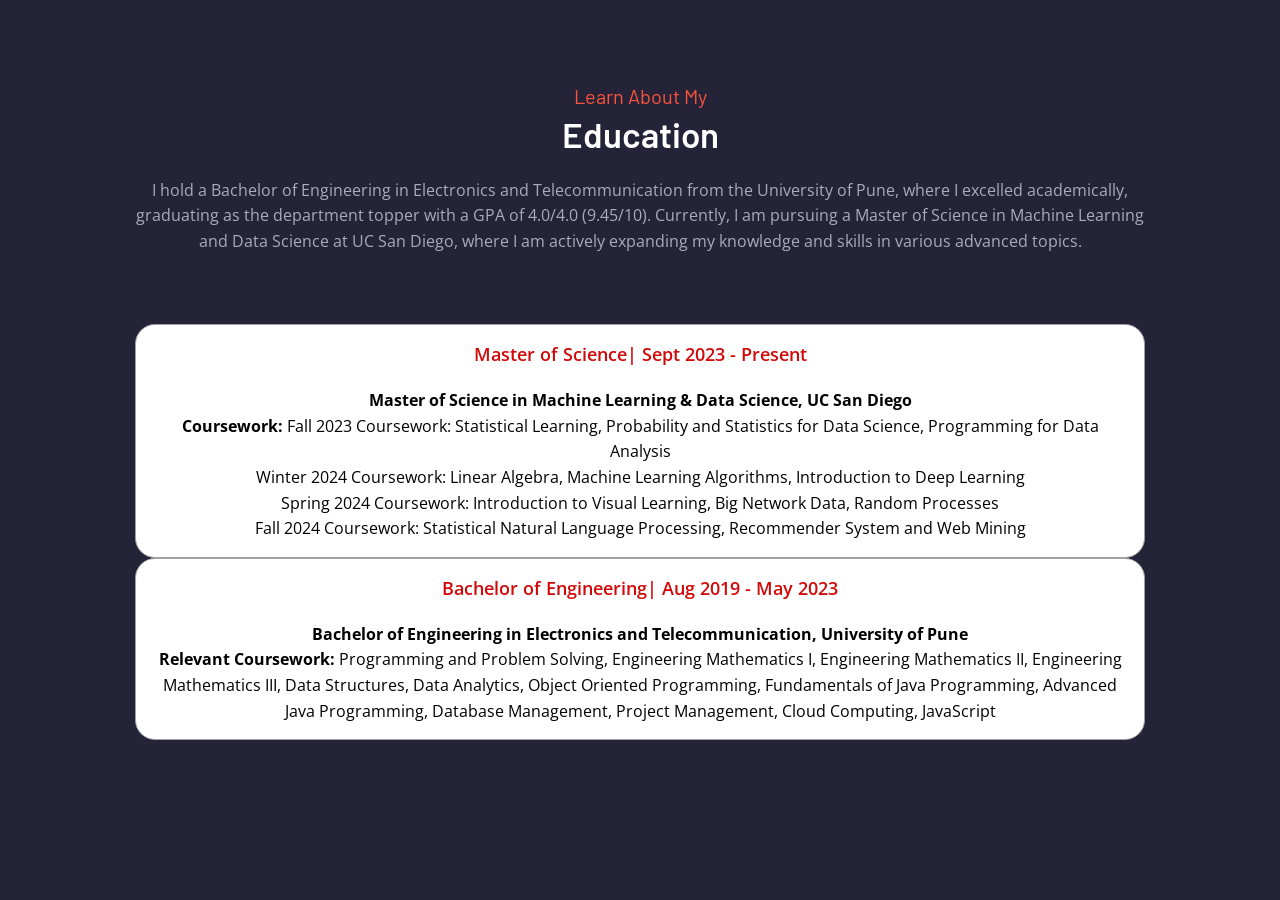
<file: in1.html>
<!DOCTYPE html>
<html lang="en">

<head>
  <meta charset="UTF-8">
  <meta http-equiv="X-UA-Compatible" content="IE=edge">
  <meta name="viewport" content="width=device-width, initial-scale=1.0">
  <title>Gayatri Kharche - Machine Learning Engineer</title>

  <!-- 
    - favicon
  -->
  <link rel="shortcut icon" href="./favicon.svg" type="image/svg+xml">

  <!-- 
    - custom css link
  -->
  <link rel="stylesheet" href="./assets/css/style.css">

  <!-- 
    - google font link
  -->
  <link rel="preconnect" href="https://fonts.googleapis.com">
  <link rel="preconnect" href="https://fonts.gstatic.com" crossorigin>
  <link
    href="https://fonts.googleapis.com/css2?family=Barlow:wght@600;700&family=Open+Sans:wght@400;500;700&family=Poppins:wght@400;600&display=swap"
    rel="stylesheet">
</head>

<body id="top">

<main>
  <article>

    <section class="section skills" id="skills">
      <div class="container">
        <p class="section-subtitle">Learn About My</p>
        <h2 class="h2 section-title">Education</h2>
        <p class="section-text">
            I hold a Bachelor of Engineering in Electronics and Telecommunication from the University of Pune, where I excelled academically, graduating as the department topper with a GPA of 4.0/4.0 (9.45/10). Currently, I am pursuing a Master of Science in Machine Learning and Data Science at UC San Diego, where I am actively expanding my knowledge and skills in various advanced topics.
            <div class="details-container">
                <h2 class="education-sub-title">Master of Science| Sept 2023 - Present</h2>
                <div class="education">
                <p><b>Master of Science in Machine Learning & Data Science, UC San Diego</b></p>
                
                <p><b>Coursework: </b> Fall 2023 Coursework: Statistical Learning, Probability and Statistics for Data Science, Programming for Data Analysis<br>
                  Winter 2024 Coursework: Linear Algebra, Machine Learning Algorithms, Introduction to Deep Learning<br>
                  Spring 2024 Coursework: Introduction to Visual Learning, Big Network Data, Random Processes<br>
                  Fall 2024 Coursework: Statistical Natural Language Processing, Recommender System and Web Mining
                </p>
                </div>
              </div>
              <div class="details-container">
                <h2 class="education-sub-title">Bachelor of Engineering| Aug 2019 - May 2023 </h2>
                <div class="education">
                <p><b>Bachelor of Engineering in Electronics and Telecommunication, University of Pune</b></p>
                <p><b>Relevant Coursework: </b>Programming and Problem Solving, Engineering Mathematics I, Engineering Mathematics II, Engineering Mathematics III, Data Structures, Data Analytics, Object Oriented Programming, Fundamentals of Java Programming, Advanced Java Programming, Database Management, Project Management, Cloud Computing, JavaScript
                </p>
                </div>
              </div>
            </div>
        </p>

      </div>
    </section>

  </article>

</main>
</body>
</file>
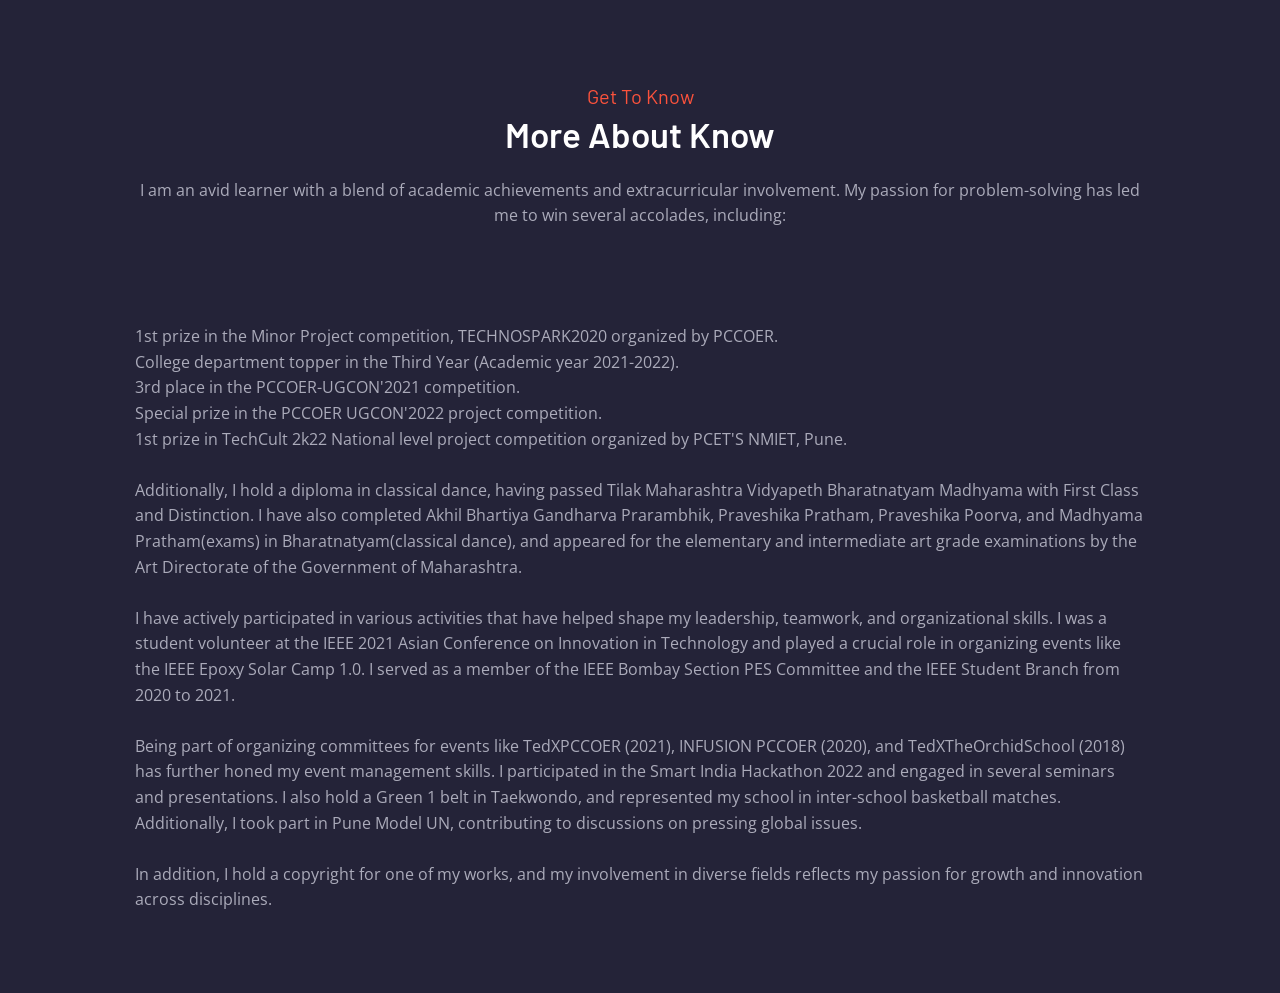
<file: moreabout.html>
<!DOCTYPE html>
<html lang="en">

<head>
  <meta charset="UTF-8">
  <meta http-equiv="X-UA-Compatible" content="IE=edge">
  <meta name="viewport" content="width=device-width, initial-scale=1.0">
  <title>Gayatri Kharche - Machine Learning Engineer</title>

  <!-- 
    - favicon
  -->
  <link rel="shortcut icon" href="./favicon.svg" type="image/svg+xml">

  <!-- 
    - custom css link
  -->
  <link rel="stylesheet" href="./assets/css/style.css">

  <!-- 
    - google font link
  -->
  <link rel="preconnect" href="https://fonts.googleapis.com">
  <link rel="preconnect" href="https://fonts.gstatic.com" crossorigin>
  <link
    href="https://fonts.googleapis.com/css2?family=Barlow:wght@600;700&family=Open+Sans:wght@400;500;700&family=Poppins:wght@400;600&display=swap"
    rel="stylesheet">
</head>

<body id="top">

<main>
  <article>

    <section class="section skills" id="skills">
      <div class="container">
        <p class="section-subtitle">Get To Know</p>
        <h2 class="h2 section-title">More About Know</h2>
        <p class="section-text">
          I am an avid learner with a blend of academic achievements and extracurricular involvement. My passion for problem-solving has led me to win several accolades, including:
        <br>
        <br>
        <ul>
        <li>1st prize in the Minor Project competition, TECHNOSPARK2020 organized by PCCOER. </li>
        <li>College department topper in the Third Year (Academic year 2021-2022).</li>
        <li>3rd place in the PCCOER-UGCON'2021 competition.</li>
        <li>Special prize in the PCCOER UGCON'2022 project competition.</li>
        <li>1st prize in TechCult 2k22 National level project competition organized by PCET'S NMIET, Pune.</li>
        </ul>
      <br>
      Additionally, I hold a diploma in classical dance, having passed Tilak Maharashtra Vidyapeth Bharatnatyam Madhyama with First Class and Distinction. I have also completed Akhil Bhartiya Gandharva Prarambhik, Praveshika Pratham, Praveshika Poorva, and Madhyama Pratham(exams) in Bharatnatyam(classical dance), and appeared for the elementary and intermediate art grade examinations by the Art Directorate of the Government of Maharashtra.
      </p>
      <br>
      <p>
        I have actively participated in various activities that have helped shape my leadership, teamwork, and organizational skills. I was a student volunteer at the IEEE 2021 Asian Conference on Innovation in Technology and played a crucial role in organizing events like the IEEE Epoxy Solar Camp 1.0. I served as a member of the IEEE Bombay Section PES Committee and the IEEE Student Branch from 2020 to 2021.
        <br><br>
        Being part of organizing committees for events like TedXPCCOER (2021), INFUSION PCCOER (2020), and TedXTheOrchidSchool (2018) has further honed my event management skills. I participated in the Smart India Hackathon 2022 and engaged in several seminars and presentations. I also hold a Green 1 belt in Taekwondo, and represented my school in inter-school basketball matches. Additionally, I took part in Pune Model UN, contributing to discussions on pressing global issues.
        <br><br>
        In addition, I hold a copyright for one of my works, and my involvement in diverse fields reflects my passion for growth and innovation across disciplines.
      </p>
      </p>

      </div>
    </section>

  </article>

</main>
</body>
</html>
</file>
<file: assets/css/style.css>
/*-----------------------------------*\
  #style.css
\*-----------------------------------*/




/*-----------------------------------*\
  #CUSTOM PROPERTY
\*-----------------------------------*/

:root {

  /**
   * colors
   */

  --cadet-blue-crayola: hsl(240, 10%, 70%);
  --gold-web-golden: hsl(50, 100%, 54%);
  --vivid-sky-blue: hsl(196, 84%, 63%);
  --midnight-blue: hsl(231, 83%, 25%);
  --minion-yellow: hsl(50, 100%, 64%);
  --independence: hsl(225, 24%, 27%);
  --orange-soda: hsl(7, 96%, 61%);
  --space-cadet: hsl(243, 23%, 18%);
  --fiery-rose: hsl(353, 83%, 65%);
  --klein-blue: hsl(230, 80%, 39%);
  --bluetiful: hsl(222, 88%, 55%);
  --glaucous: hsl(230, 52%, 63%);
  --manatee: hsl(254, 7%, 65%);
  --rufous: hsl(2, 85%, 35%);
  --black: hsl(0, 0%, 0%);
  --white: hsl(0, 0%, 100%);

  /**
   * typography
   */

  --ff-open-sans: 'Open Sans', sans-serif;
  --ff-barlow: 'Barlow', sans-serif;
  --ff-poppins: 'Poppins', sans-serif;

  --fs-1: 3.5rem;
  --fs-2: 3rem;
  --fs-3: 2.4rem;
  --fs-4: 2rem;
  --fs-5: 1.8rem;
  --fs-6: 1.3rem;

  --fw-600: 600;
  --fw-700: 700;

  /**
   * border radius
   */

  --radius-5: 5px;
  --radius-10: 10px;
  --radius-15: 15px;
  --radius-20: 20px;

  /**
   * spacing
   */

  --section-padding: 60px;

  /**
   * shadow
   */

  --shadow: 0 -5px 10px var(--manatee);

  /**
   * transition
   */

  --transition-1: 0.05s ease;
  --transition-2: 0.25s ease;
  --cubic-out: cubic-bezier(0.33, 0.85, 0.56, 1.02);

}





/*-----------------------------------*\
  #RESET
\*-----------------------------------*/

*,
*::before,
*::after {
  margin: 0;
  padding: 0;
  box-sizing: border-box;
}

li { list-style: none; }

a {
  text-decoration: none;
  color: inherit;
}

a,
img,
span,
input,
strong,
button,
textarea,
ion-icon { display: block; }

img { height: auto; }

ion-icon {
  pointer-events: none;
  color: var(--white);
}

button,
input,
textarea {
  background: none;
  border: none;
  font: inherit;
}

button { cursor: pointer; }

input,
textarea { width: 100%; }

address { font-style: normal; }

html {
  font-size: 10px;
  font-family: var(--ff-open-sans);
  scroll-behavior: smooth;
}

body {
  background-color: var(--space-cadet);
  color: var(--cadet-blue-crayola);
  font-size: 1.6rem;
  line-height: 1.6;
  overflow-x: hidden;
}

:focus-visible { outline-offset: 4px; }

::-webkit-scrollbar { width: 15px; }

::-webkit-scrollbar-track { background-color: hsl(0, 0%, 95%); }

::-webkit-scrollbar-thumb { background-color: hsl(0, 0%, 80%); }

::-webkit-scrollbar-thumb:hover { background-color: hsl(0, 0%, 70%); }





/*-----------------------------------*\
  #REUSED STYLE
\*-----------------------------------*/

.container { padding-inline: 20px; }

.btn {
  color: var(--white);
  font-family: var(--ff-barlow);
  font-size: var(--fs-5);
  font-weight: var(--fw-600);
  max-width: max-content;
  padding: var(--padding, 10px 40px);
  border-radius: 50px;
  transition: var(--transition-2);
}

.btn-primary.blue { background-color: var(--klein-blue); }

.btn-primary.blue:is(:hover, :focus) { background-color: var(--orange-soda); }

.img-cover {
  width: 100%;
  height: 100%;
  object-fit: cover;
}

.section { padding-block: var(--section-padding); }

.section-subtitle {
  color: var(--orange-soda);
  font-family: var(--ff-barlow);
  font-size: var(--fs-4);
  text-align: center;
}

.h2,
.h3 {
  color: var(--white);
  font-family: var(--ff-barlow);
  font-weight: var(--fw-600);
  line-height: 1.3;
}

.h2 { font-size: var(--fs-2); }

.h3 { font-size: var(--fs-3); }

.section-title,
.section-text { text-align: center; }





/*-----------------------------------*\
  #HEADER
\*-----------------------------------*/

.header {
  position: fixed;
  padding-block: 15px;
  width: 100%;
  background-color: var(--space-cadet);
  height: 65px;
  box-shadow: var(--shadow);
  overflow: hidden;
  transition: 0.25s var(--cubic-out);
  z-index: 4;
}

.header.nav-active {
  height: 335px;
  transition-duration: 0.35s;
}

.header > .container {
  display: flex;
  justify-content: space-between;
  align-items: center;
}

.logo {
  color: var(--white);
  font-family: var(--ff-poppins);
  font-size: 2.4rem;
}

.nav-toggle-btn { font-size: 3rem; }

.nav-toggle-btn .close-icon,
.nav-toggle-btn.active .menu-icon { display: none; }

.nav-toggle-btn.active .close-icon,
.nav-toggle-btn .menu-icon { display: block; }

.navbar {
  position: absolute;
  top: 65px;
  left: 0;
  width: 100%;
  padding-inline: 20px;
  visibility: hidden;
  opacity: 0;
  transition: var(--transition-2);
}

.header.nav-active .navbar {
  visibility: visible;
  opacity: 1;
}

.navbar-link {
  color: var(--white);
  font-family: var(--ff-barlow);
  padding-block: 3px;
  transition: var(--transition-1);
}

.navbar-link:is(:hover, :focus) { color: var(--orange-soda); }

.navbar .btn {
  background-color: var(--orange-soda);
  margin-block-start: 15px;
}





/*-----------------------------------*\
  #HERO
\*-----------------------------------*/

.elem,
.rotate-img { display: none; }

.hero {
  background-image: url("../images/hero-bg.jpg");
  background-repeat: no-repeat;
  background-size: cover;
  background-position: center;
  padding-block: 100px var(--section-padding);
  min-height: 100vh;
  display: grid;
  place-items: center;
}

.hero-banner {
  width: 150px;
  height: 172px;
  background-color: var(--independence);
  border-radius: var(--radius-10);
  margin-inline: auto;
  margin-block-end: 30px;
}

.hero-banner img { border-radius: inherit; }

.hero-content {
  text-align: center;
  color: var(--white);
}

.hero-title {
  font-family: var(--ff-barlow);
  font-size: var(--fs-5);
  font-weight: var(--fw-600);
  line-height: 1.3;
  margin-block-end: 14px;
}

.hero-title strong {
  font-size: var(--fs-1);
  font-weight: inherit;
  margin-block-end: 8px;
}

.hero-text { margin-block-end: 25px; }

.btn-group {
  display: flex;
  flex-wrap: wrap;
  justify-content: center;
  align-items: center;
  gap: 10px;
}





/*-----------------------------------*\
  #ABOUT
\*-----------------------------------*/

.abs-img,
.abs-icon { display: none; }

.about { padding-block-start: 120px; }

.about-banner {
  background-color: var(--independence);
  border-radius: var(--radius-10);
  margin-block-end: 30px;
}

.about-banner > .img-cover { border-radius: inherit; }

.about :is(.section-title, .section-subtitle, .section-text) { text-align: left; }

.about :is(.section-title, .section-text) { margin-block-end: 30px; }

.details-container {
  padding: 1.5rem;
  flex: 1;
  background: white;
  border-radius: 2rem;
  border: rgb(53, 53, 53) 0.1rem solid;
  border-color: rgb(163, 163, 163);
  text-align: center;
}
.education-sub-title {
  color: rgb(209, 9, 9);
  font-weight: 600;
  font-size: 1.75rem;
  margin-bottom: 2rem;
}

.education{
  color: black;
}


/*-----------------------------------*\
  #PORTFOLIO
\*-----------------------------------*/

.portfolio .section-title { margin-block-end: 18px; }

.portfolio .section-text { margin-block-end: 80px; }

.portfolio-list {
  display: grid;
  gap: 60px;
}

.portfolio-card {
  background-color: var(--independence);
  background-repeat: no-repeat;
  background-size: cover;
  background-position: center;
  padding: 120px 20px;
  border-radius: var(--radius-20);
  font-family: var(--ff-barlow);
  color: var(--white);
  font-weight: var(--fw-600);
  transition: var(--transition-2);
}

.portfolio-list > li:nth-child(even) .card-content { margin-inline-start: auto; }

.portfolio-card .card-subtitle {
  color: var(--orange-soda);
  margin-block-end: 5px;
}

.portfolio-card .card-title {
  max-width: 20ch;
  margin-block-end: 20px;
}

.portfolio-card .btn-link {
  display: flex;
  align-items: center;
  gap: 5px;
  font-size: var(--fs-6);
  text-transform: uppercase;
}

.portfolio-card .btn-link ion-icon {
  color: var(--orange-soda);
  font-size: 1.6rem;
}





/*-----------------------------------*\
  #SKILLS
\*-----------------------------------*/

.skills .section-title { margin-block-end: 20px; }

.skills .section-text { margin-block-end: 70px; }

.skills-list {
  display: grid;
  gap: 25px;
}

.skills-item .wrapper {
  display: flex;
  justify-content: space-between;
  align-items: center;
  margin-block-end: 10px;
}

.skills-title,
.skills-data {
  color: var(--white);
  font-size: var(--fs-5);
  font-family: var(--ff-barlow);
  font-weight: var(--fw-600);
}

.skills-progress-box {
  background-color: var(--white);
  height: 8px;
  border-radius: var(--radius-10);
}

.skills-progress {
  background-color: var(--orange-soda);
  height: 100%;
  border-radius: inherit;
}





/*-----------------------------------*\
  #CONTACT
\*-----------------------------------*/

.contact-card {
  background-color: var(--midnight-blue);
  padding: 50px 25px;
  border-radius: var(--radius-20);
}

.contact-card .card-subtitle {
  color: var(--orange-soda);
  font-family: var(--ff-barlow);
  font-size: var(--fs-4);
  font-weight: var(--fw-600);
}

.contact .section-title {
  text-align: left;
  margin-block-end: 30px;
}

.contact-form { margin-block-end: 50px; }

.contact-input {
  background-color: var(--white);
  color: var(--manatee);
  border-radius: var(--radius-5);
  padding: 15px 25px;
  font-size: var(--fs-5);
  margin-block-end: 15px;
}

.contact-input::placeholder { color: inherit; }

textarea.contact-input {
  resize: vertical;
  min-height: 100px;
  height: 180px;
  max-height: 300px;
}

.btn-submit {
  background-color: var(--orange-soda);
  color: var(--white);
  font-family: var(--ff-barlow);
  font-size: var(--fs-5);
  width: 100%;
  padding: 10px;
  border-radius: var(--radius-5);
  transition: var(--transition-2);
}

.btn-submit:is(:hover, :focus) {
  background-color: var(--white);
  color: var(--black);
}

.contact-item {
  display: flex;
  align-items: center;
  gap: 15px;
}

.contact-item:not(:last-child) { margin-block-end: 20px; }

.contact-icon {
  background-color: var(--glaucous);
  font-size: 2.4rem;
  padding: 20px;
  border-radius: 50%;
}

.contact-item-title {
  color: var(--white);
  font-family: var(--ff-barlow);
  font-size: var(--fs-4);
  font-weight: var(--fw-600);
}

.contact-item-link { transition: var(--transition-1); }

.contact-item-link:not(address):is(:hover, :focus) { color: var(--white); }





/*-----------------------------------*\
  #BLOG
\*-----------------------------------*/

.blog { padding-block-end: 120px; }

.blog .section-title { margin-block-end: 20px; }

.blog .section-text { margin-block-end: 80px; }

.blog-list {
  display: grid;
  gap: 40px;
}

.blog-card { font-family: var(--ff-barlow); }

.blog-card .card-banner {
  background-color: var(--independence);
  border-radius: var(--radius-15);
  overflow: hidden;
  margin-block-end: 20px;
}

.blog-card .card-banner img { transition: var(--transition-2); }

.blog-card .card-banner a:is(:hover, :focus) img { transform: scale(1.1); }

.blog-card .card-banner:focus-within {
  outline: 2px solid var(--white);
  outline-offset: 4px;
}

.blog-card .card-tag {
  color: var(--orange-soda);
  margin-block-end: 5px;
}

.blog-card .card-title {
  color: var(--white);
  font-weight: var(--fw-600);
  line-height: 1.3;
}

.blog-card .card-title a { transition: var(--transition-2); }

.blog-card .card-title a:is(:hover, :focus) { color: var(--orange-soda); }





/*-----------------------------------*\
  #FOOTER
\*-----------------------------------*/

.footer {
  background-color: var(--independence);
  padding-block: 60px;
}

.copyright {
  max-width: max-content;
  margin-inline: auto;
  margin-block-end: 10px;
}

.copyright-link {
  display: inline-block;
  transition: var(--transition-2);
  font-weight: var(--fw-600);
}

.copyright-link:is(:hover, :focus) { color: var(--white); }

.footer-list {
  max-width: max-content;
  margin-inline: auto;
}

.footer-list * { display: inline-block; }

.footer-list > li:not(:last-child) { margin-inline-end: 40px; }

.footer-link { transition: var(--transition-2); }

.footer-link:is(:hover, :focus) { color: var(--white); }





/*-----------------------------------*\
  #BACK TO TOP
\*-----------------------------------*/

.back-to-top {
  color: var(--white);
  font-size: 1.3rem;
  position: fixed;
  bottom: 160px;
  right: -30px;
  transform: rotate(0.25turn);
  opacity: 0;
  visibility: hidden;
  transition: var(--transition-2);
  z-index: 1;
}

.back-to-top.active {
  right: -5px;
  opacity: 1;
  visibility: visible;
}

.back-to-top::after {
  content: "";
  position: absolute;
  top: 10px;
  left: calc(100% + 7px);
  width: 100px;
  height: 1px;
  background-color: var(--white);
}





/*-----------------------------------*\
  #MEDIA QUERIES
\*-----------------------------------*/

/**
 * responsive for larger than 600px screen
 */

@media (min-width: 600px) {

  /**
   * PORTFOLIO
   */

  .portfolio-list li:nth-child(even) .card-content { margin-inline-start: 50%; }

}





/**
 * responsive for larger than 768px screen
 */

@media (min-width: 768px) {

  /**
   * PORTFOLIO
   */

  .portfolio-card {
    background-size: 115%;
    padding-inline: 80px;
  }

  .portfolio-card:is(:hover, :focus) { background-size: 130%; }



  /**
   * SKILLS, BLOG
   */

  .skills-list,
  .blog-list {
    grid-template-columns: 1fr 1fr;
    column-gap: 50px;
  }

}





/**
 * responsive for larger than 992px screen
 */

@media (min-width: 992px) {

  /**
   * CUSTOM PROPERTY
   */

  :root {

    /**
     * typography
     */

    --fs-1: 6.4rem;
    --fs-2: 3.5rem;
    --fs-3: 3.6rem;

    /**
     * spacing
     */

    --section-padding: 80px;

  }



  /**
   * REUSED STYLE
   */

  .container {
    max-width: 1050px;
    margin-inline: auto;
  }



  /**
   * HEADER
   */

  .nav-toggle-btn { display: none; }

  .header,
  .header.nav-active {
    background-color: transparent;
    box-shadow: none;
    height: unset;
    padding-block: 30px;
  }

  .header.active {
    background-color: var(--space-cadet);
    box-shadow: var(--shadow);
    padding-block: 20px;
  }

  .navbar { all: unset; }

  .navbar-list {
    display: flex;
    align-items: center;
    gap: 30px;
  }

  .navbar .btn {
    margin-block-start: 0;
    --padding: 7px 30px;
  }



  /**
   * HERO
   */

  .hero .container {
    display: grid;
    grid-template-columns: 1fr 1fr;
    align-items: center;
  }

  .hero-content { text-align: left; }

  .btn-group { justify-content: flex-start; }

  .hero-title span { font-size: 3rem; }

  .hero-title {
    --fs-5: 2.2rem;
    margin-block-end: 25px;
  }

  .hero-text {
    margin-block-end: 25px;
    font-size: var(--fs-5);
  }

  .hero-banner {
    position: relative;
    margin-block-end: 0;
    order: 1;
    width: 340px;
    height: 390px;
    margin-inline: 0;
    margin-inline-start: auto;
  }

  .elem {
    position: absolute;
    display: flex;
    align-items: center;
    gap: 10px;
    background-color: var(--white);
    border-radius: var(--radius-10);
    padding: 20px;
  }

  .elem-1 {
    top: 20px;
    left: -130px;
  }

  .elem-1 .elem-title { color: var(--vivid-sky-blue); }

  .elem-2 {
    bottom: 30px;
    right: -80px;
  }

  .elem-2 .elem-title { color: var(--fiery-rose); }

  .elem-title {
    font-size: 4.5rem;
    line-height: 1.1;
  }

  .elem-text {
    max-width: 10ch;
    color: var(--black);
    font-weight: var(--fw-700);
    line-height: 1.1;
  }

  .elem-3 {
    top: -40px;
    right: -30px;
  }

  .elem-3 ion-icon {
    color: var(--minion-yellow);
    font-size: 6rem;
  }

  .rotate-img {
    display: block;
    position: absolute;
    bottom: -60px;
    left: -60px;
    width: 120px;
    animation: rotate360 15s linear infinite reverse;
  }

  @keyframes rotate360 {
    0% { transform: rotate(0); }
    100% { transform: rotate(1turn); }
  }



  /**
   * ABOUT
   */

  .about { padding-block: 180px; }

  .about .container {
    display: grid;
    grid-template-columns: 1fr 1fr;
    align-items: center;
    gap: 80px;
  }

  .about-banner {
    position: relative;
    margin-block-end: 0;
  }

  .abs-img,
  .abs-icon {
    display: block;
    position: absolute;
  }

  .abs-img {
    width: 250px;
    height: 250px;
    object-fit: cover;
    border-radius: inherit;
    bottom: -150px;
    left: -100px;
  }

  .abs-icon {
    font-size: 5rem;
    padding: 20px;
    border-radius: inherit;
  }

  .abs-icon-1 {
    top: 50px;
    left: -120px;
    background-color: #2496ED;
  }

  .abs-icon-2 {
    top: -40px;
    right: -40px;
    background-color: #306998;
  }

  .abs-icon-3 {
    bottom: -40px;
    left: 250px;
    background-color: black;
  }



  /**
   * PORTFOLIO
   */

  .portfolio-card .card-subtitle { font-size: var(--fs-5); }

  .portfolio-card .btn-link { --fs-6: 1.6rem; }



  /**
   * SKILLS
   */

  .skills-list { column-gap: 100px; }



  /**
   * CONTACT
   */

  .contact-card { padding: 100px; }

  .contact .wrapper {
    display: grid;
    grid-template-columns: 1fr 1fr;
    gap: 80px;
  }

  .contact-form { margin-block-end: 0; }

  .contact-item { gap: 25px; }

  .contact-icon { padding: 30px; }



  /**
   * BLOG
   */

  .blog { padding-block-end: 180px; }

  .blog-list {
    grid-template-columns: repeat(3, 1fr);
    gap: 25px;
  }

  

  /**
   * FOOTER
   */

  .footer .container {
    display: flex;
    justify-content: space-between;
    align-items: center;
  }

  .copyright,
  .footer-list { margin-inline: 0; }

}
</file>
